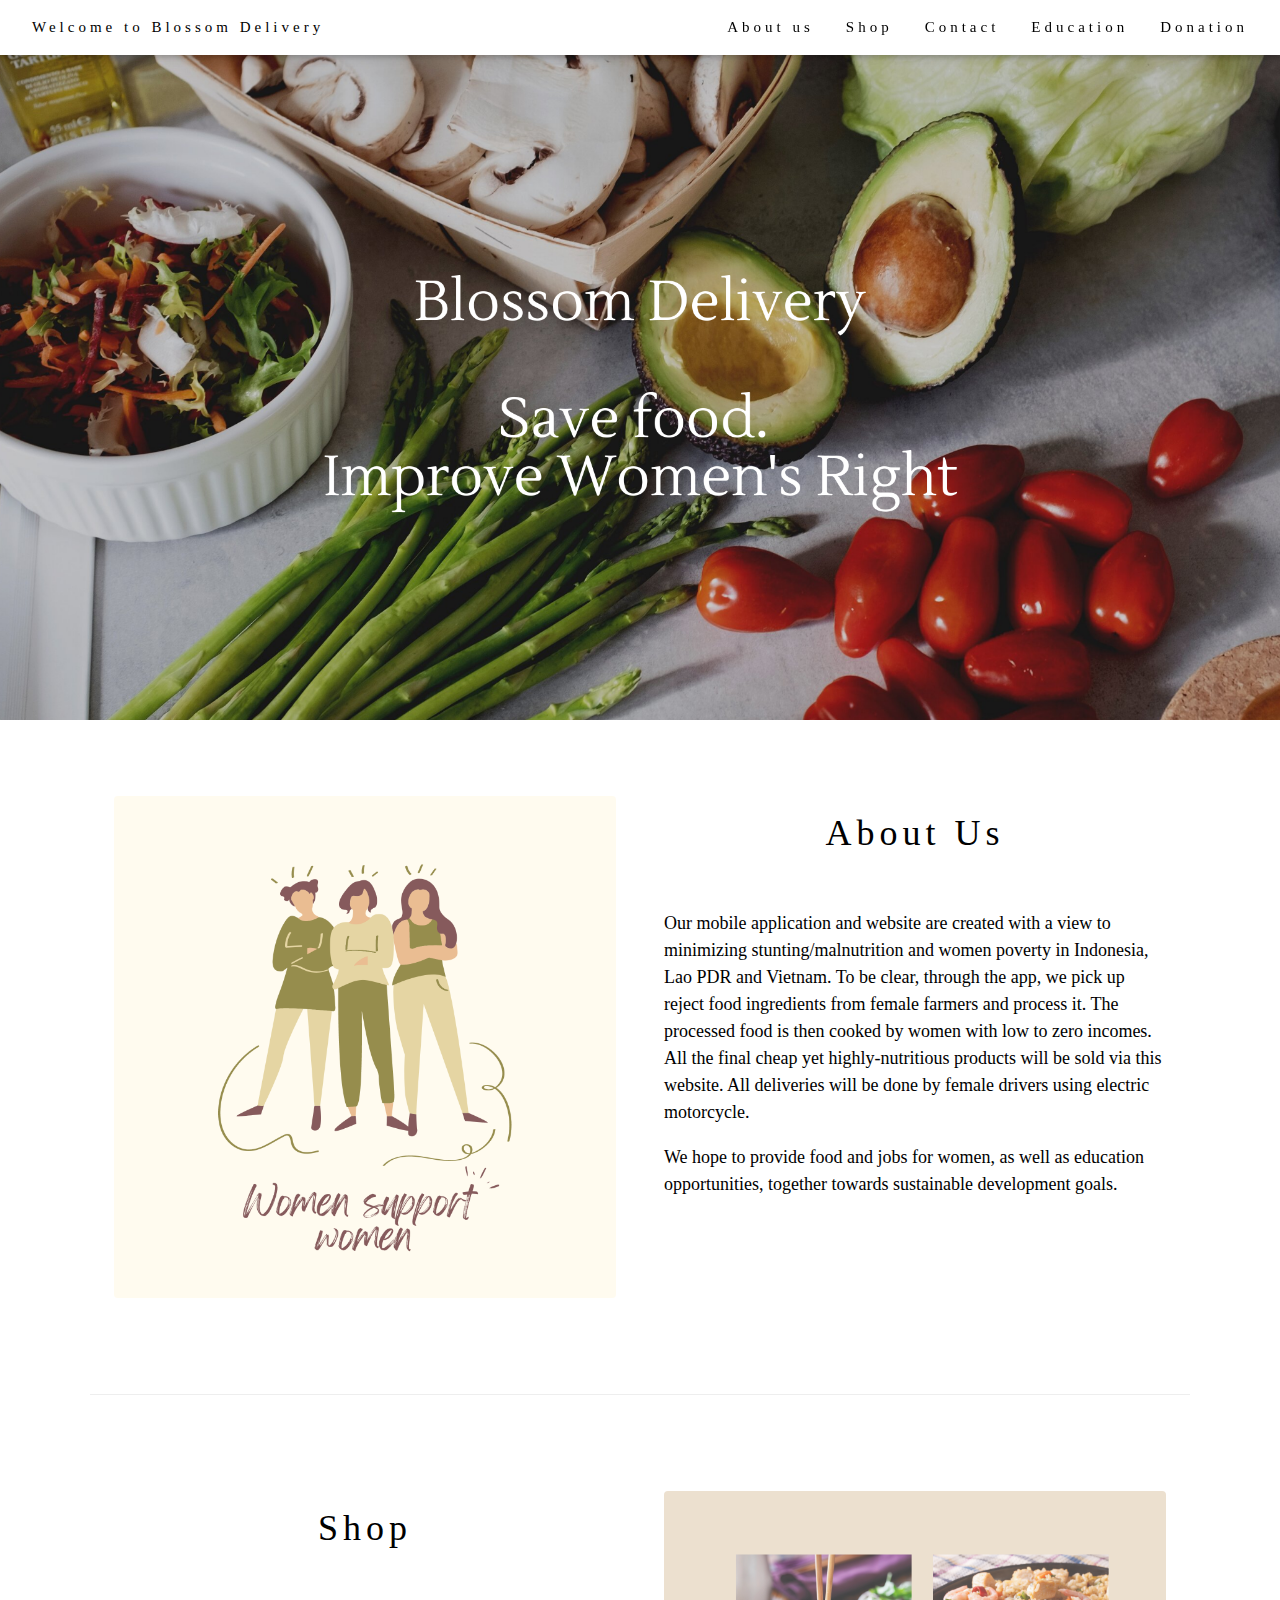
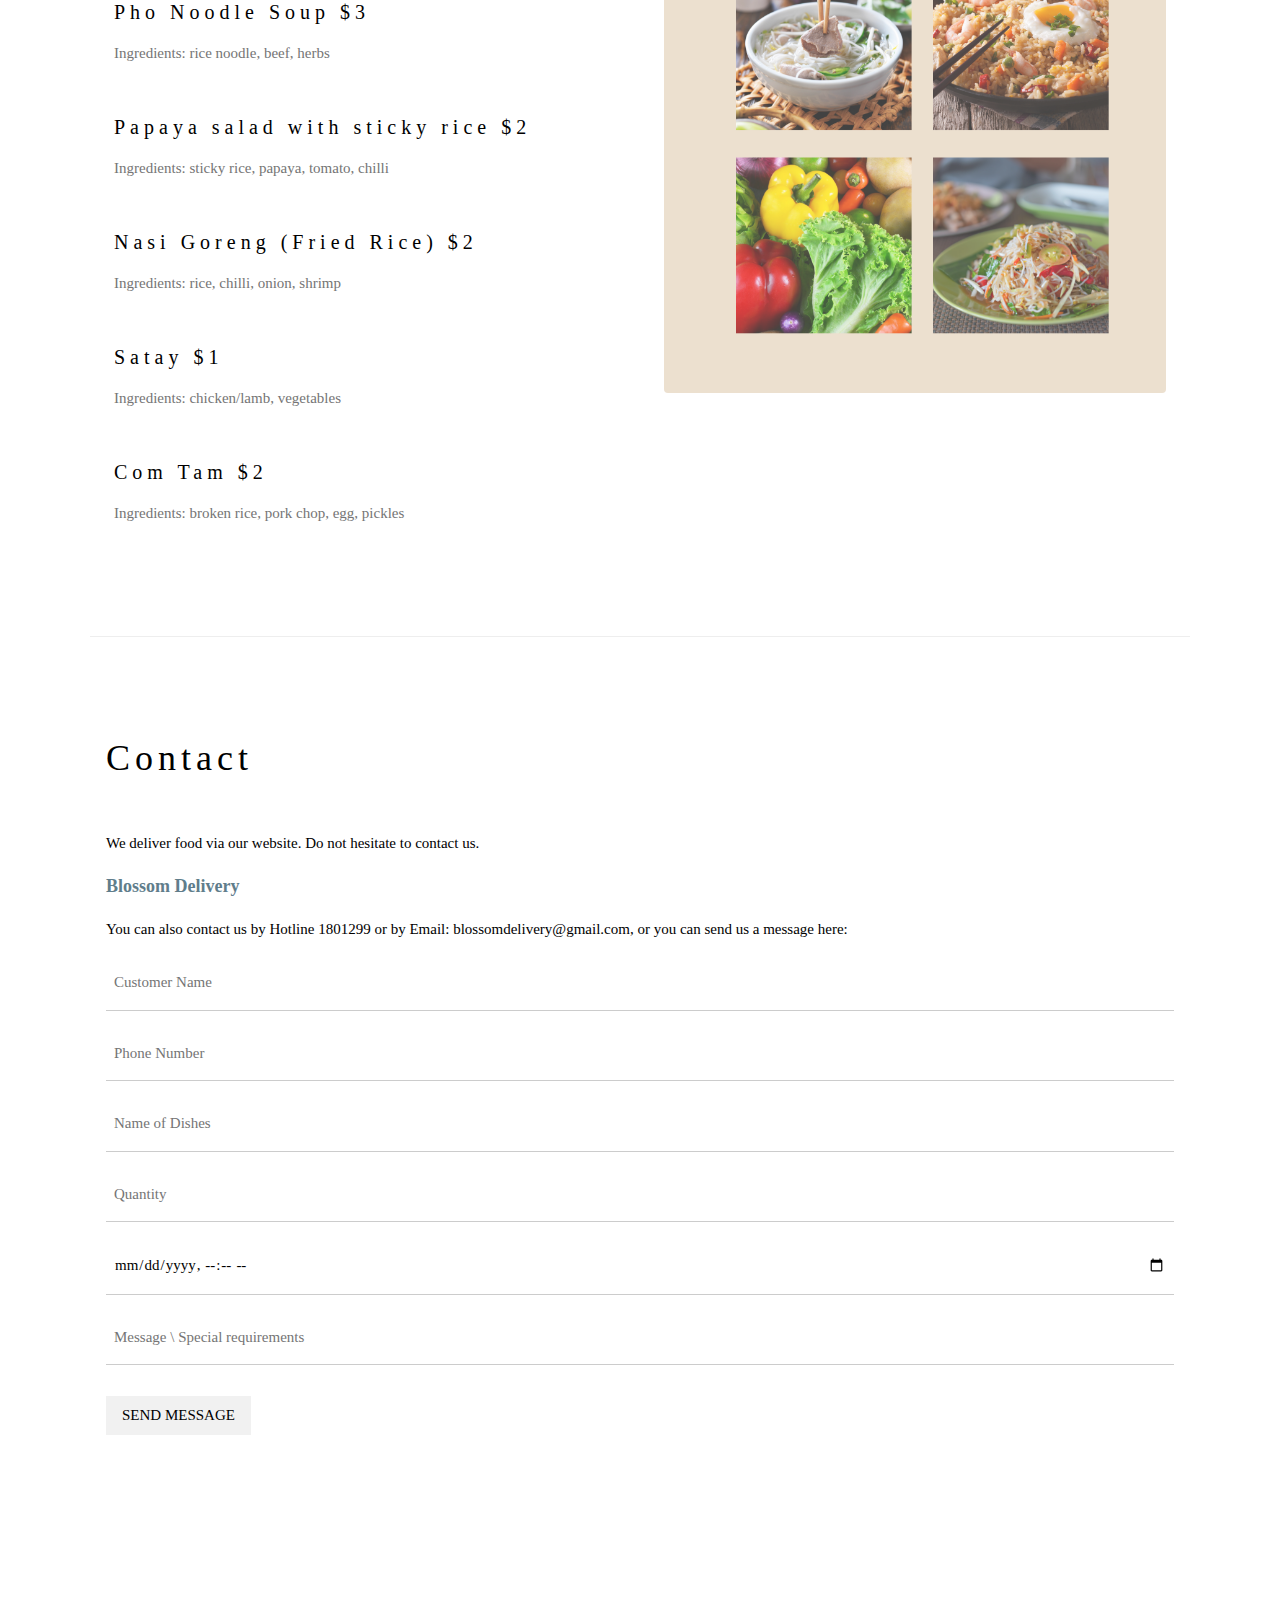
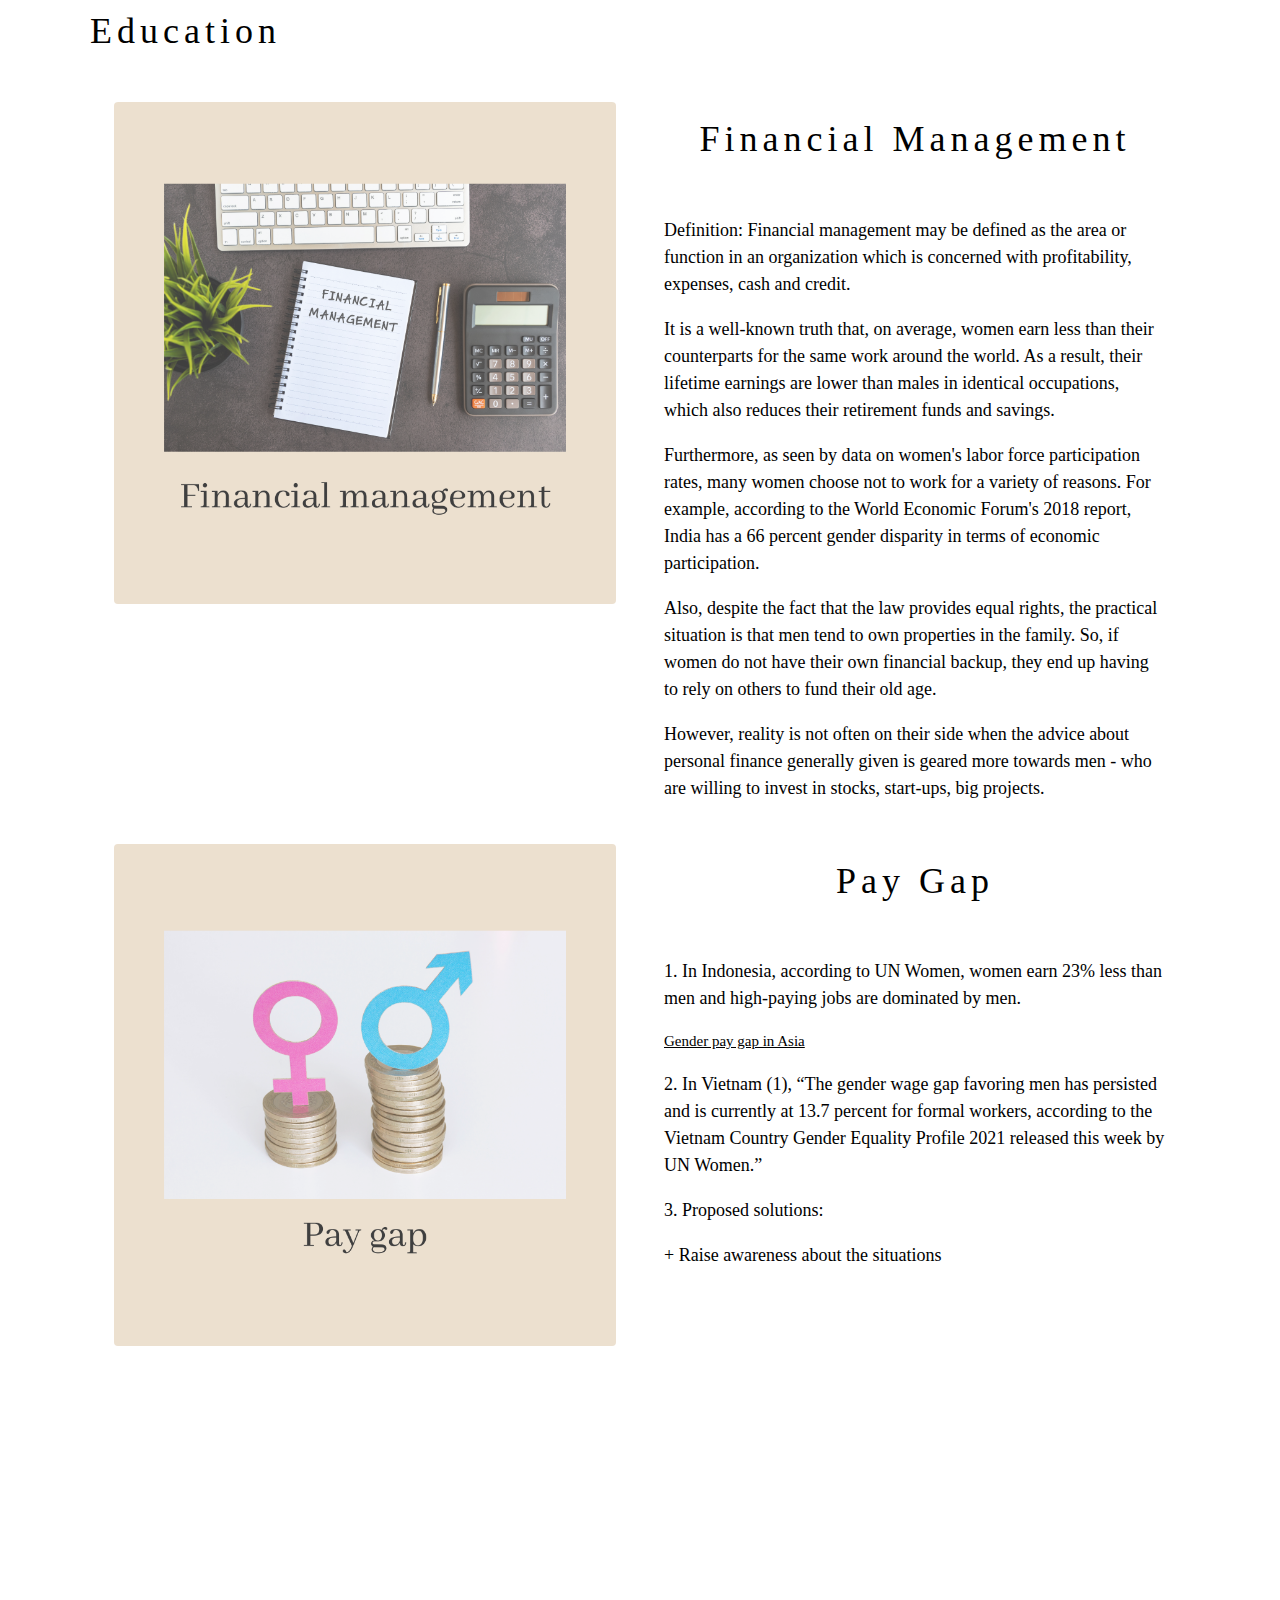
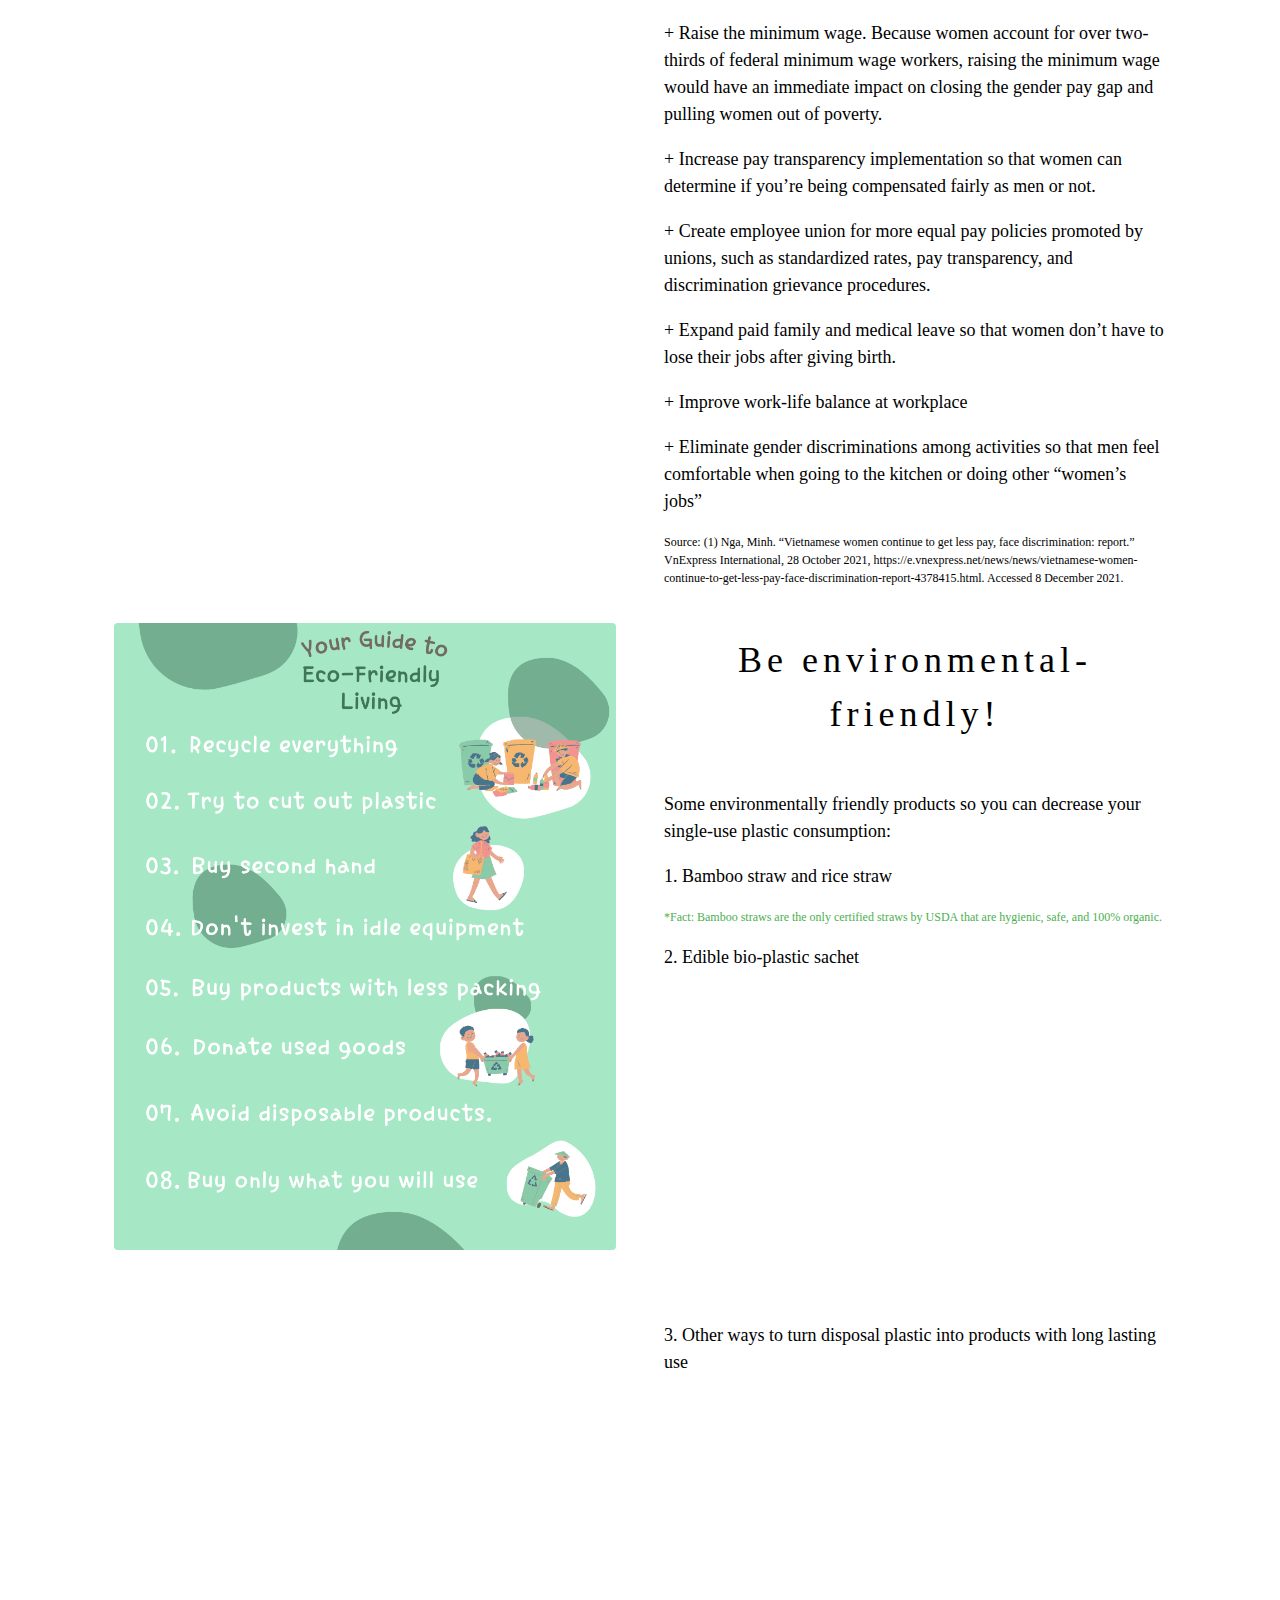
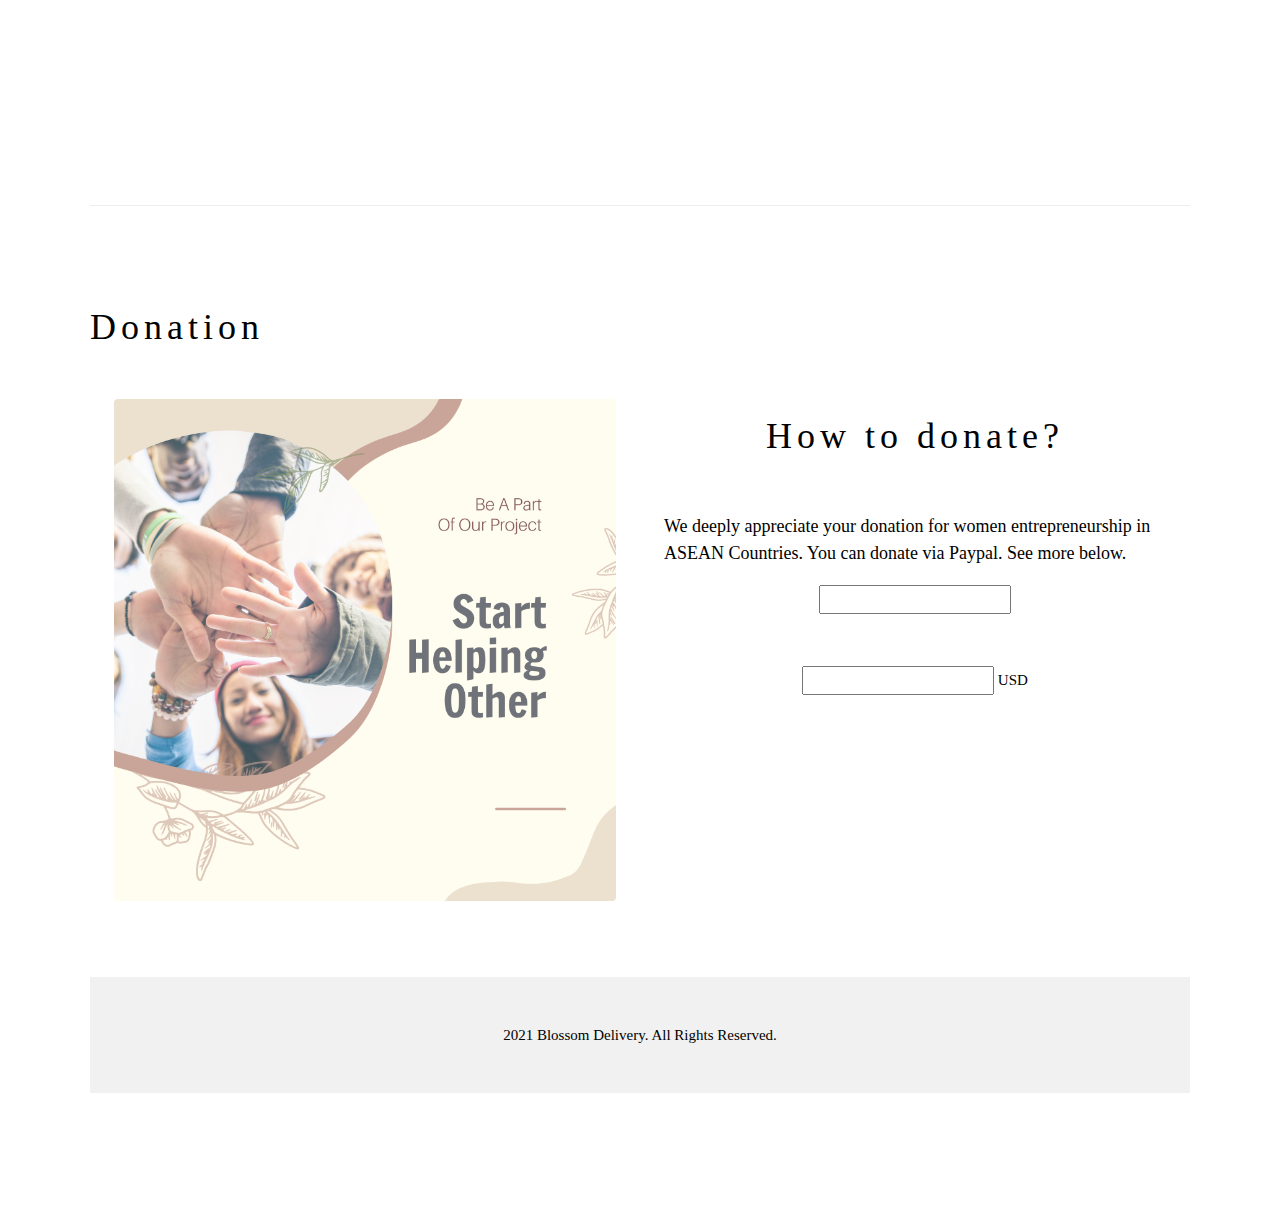
<file: index.html>
<html>
<title>Blossom Delivery</title>
<meta charset="UTF-8">
<meta name="viewport" content="width=device-width, initial-scale=1">
<link rel="stylesheet" href="https://www.w3schools.com/w3css/4/w3.css">
<style>
body {font-family: "Times New Roman", Georgia, Serif;}
h1, h2, h3, h4, h5, h6 {
  font-family: "Playfair Display";
  letter-spacing: 5px;
}
</style>
<body>

<!-- Navbar (sit on top) -->
<div class="w3-top">
  <div class="w3-bar w3-white w3-padding w3-card" style="letter-spacing:4px;">
    <a href="#home" class="w3-bar-item w3-button">Welcome to Blossom Delivery</a>
    <!-- Right-sided navbar links. Hide them on small screens -->
    <div class="w3-right w3-hide-small">
      <a href="#about" class="w3-bar-item w3-button">About us</a>
      <a href="#menu" class="w3-bar-item w3-button">Shop</a>
      <a href="#contact" class="w3-bar-item w3-button">Contact</a>
      <a href="#education" class="w3-bar-item w3-button">Education</a>
      <a href="#donation" class="w3-bar-item w3-button">Donation</a>
    </div>
  </div> 
</div>

<!-- Header -->
<header class="w3-display-container w3-content w3-wide" style="max-width:1600px;min-width:500px" id="home">
  <img class="w3-image" src="banner 1.png" alt="Blossom Delivery" width="1600" height="800">
  <div class="w3-display-bottomleft w3-padding-large w3-opacity">
  </div>
</header>

<!-- Page content -->
<div class="w3-content" style="max-width:1100px">

  <!-- About Section -->
  <div class="w3-row w3-padding-64" id="about">
    <div class="w3-col m6 w3-padding-large w3-hide-small">
     <img src="women 1 .png" class="w3-round w3-image w3-opacity-min" alt="Table Setting" width="600" height="750">
    </div>

    <div class="w3-col m6 w3-padding-large">
      <h1 class="w3-center">About Us </h1><br>
      <p class="w3-large"> Our mobile application and website are created with a view to minimizing stunting/malnutrition and women poverty in Indonesia, Lao PDR and Vietnam. To be clear, through the app, we pick up reject food ingredients from female farmers and process it. The processed food is then cooked by women with low to zero incomes. All the final cheap yet highly-nutritious products will be sold via this website. All deliveries will be done by female drivers using electric motorcycle. </p>
      <p class="w3-large w3-text-black w3-hide-medium"> We hope to provide food and jobs for women, as well as education opportunities, together towards sustainable development goals.</p>
    </div>
  </div>
  
  <hr>
  
  <!-- Menu Section -->
  <div class="w3-row w3-padding-64" id="menu">
    <div class="w3-col l6 w3-padding-large">
      <h1 class="w3-center">Shop</h1><br>
      <h4>Pho Noodle Soup  $3</h4>
      <p class="w3-text-grey">Ingredients: rice noodle, beef, herbs</p><br>
    
      <h4>Papaya salad with sticky rice  $2</h4>
      <p class="w3-text-grey">Ingredients: sticky rice, papaya, tomato, chilli</p><br>
    
      <h4>Nasi Goreng (Fried Rice)  $2</h4>
      <p class="w3-text-grey">Ingredients: rice, chilli, onion, shrimp</p><br>
    
      <h4>Satay  $1</h4>
      <p class="w3-text-grey">Ingredients: chicken/lamb, vegetables</p><br>
    
      <h4>Com Tam  $2</h4>
      <p class="w3-text-grey">Ingredients: broken rice, pork chop, egg, pickles</p>    
    </div>
    
    <div class="w3-col l6 w3-padding-large">
      <img src="food 2.png" class="w3-round w3-image w3-opacity-min" alt="Menu" style="width:100%">
    </div>
  </div>

  <hr>

  <!-- Contact Section -->
  <div class="w3-container w3-padding-64" id="contact">
    <h1>Contact</h1><br>
    <p>We deliver food via our website. Do not hesitate to contact us.</p>
    <p class="w3-text-blue-grey w3-large"><b>Blossom Delivery</b></p>
    <p>You can also contact us by Hotline 1801299 or by Email: blossomdelivery@gmail.com, or you can send us a message here:</p>
    <form action="/action_page.php" target="_blank">
      <p><input class="w3-input w3-padding-16" type="text" placeholder="Customer Name" required name="Name"></p>
      <p><input class="w3-input w3-padding-16" type="text" placeholder="Phone Number" required name="Dishes"></p>
      <p><input class="w3-input w3-padding-16" type="text" placeholder="Name of Dishes" required name="Dishes"></p>
      <p><input class="w3-input w3-padding-16" type="number" placeholder="Quantity" required name="Dishes"></p>
      <p><input class="w3-input w3-padding-16" type="datetime-local" placeholder="Delivery Time" required name="date" value="2021-12-10T9:00"></p>
      <p><input class="w3-input w3-padding-16" type="text" placeholder="Message \ Special requirements" required name="Message"></p>
      <p><button class="w3-button w3-light-grey w3-section" type="submit">SEND MESSAGE</button></p>
    </form>
  </div>
  <!--Education-->
   <div class="w3-row w3-padding-64" id="education">
    <h1>Education</h1><br>
    <div class="w3-col m6 w3-padding-large w3-hide-small">
     <img src="Financial management.png" class="w3-round w3-image w3-opacity-min" alt="Table Setting" width="600" height="750">
    </div>

    <div class="w3-col m6 w3-padding-large">
      <h1 class="w3-center">Financial Management </h1><br>
      <p class="w3-large"> Definition: Financial management may be defined as the area or function in an organization which is concerned with profitability, expenses, cash and credit.</p>
      <p class="w3-large w3-text-black w3-hide-medium"> It is a well-known truth that, on average, women earn less than their counterparts for the same work around the world. As a result, their lifetime earnings are lower than males in identical occupations, which also reduces their retirement funds and savings. </p>
      <p class="w3-large w3-text-black w3-hide-medium"> Furthermore, as seen by data on women's labor force participation rates, many women choose not to work for a variety of reasons. For example, according to the World Economic Forum's 2018 report, India has a 66 percent gender disparity in terms of economic participation.</p>
      <p class="w3-large w3-text-black w3-hide-medium"> Also, despite the fact that the law provides equal rights, the practical situation is that men tend to own properties in the family. So, if women do not have their own financial backup, they end up having to rely on others to fund their old age.</p>
      <p class="w3-large w3-text-black w3-hide-medium"> However, reality is not often on their side when the advice about personal finance generally given is geared more towards men - who are willing to invest in stocks, start-ups, big projects. </p>
    </div>
    <div class="w3-row w3-padding-64" id="education">
      <div class="w3-col m6 w3-padding-large w3-hide-small">
       <img src="pay gap.png" class="w3-round w3-image w3-opacity-min" alt="Table Setting" width="600" height="750">
      </div>
      <div class="w3-col l6 w3-padding-large">
        <h1 class="w3-center">Pay Gap </h1><br>
        <p class="w3-large"> 1. In Indonesia, according to UN Women, women earn 23% less than men and high-paying jobs are dominated by men.</p>
        <a href= " https://www.ilo.org/wcmsp5/groups/public/---ed_protect/---protrav/---travail/documents/publication/wcms_467449.pdf
        "target="_blank"> Gender pay gap in Asia </a>
        <p class="w3-large">2. In Vietnam (1), “The gender wage gap favoring men has persisted and is currently at 13.7 percent for formal workers, according to the Vietnam Country Gender Equality Profile 2021 released this week by UN Women.”</p>
        <p class="w3-large"> 3. Proposed solutions:</p>
        <p class="w3-large">+ Raise awareness about the situations</p>
        <iframe width="560" height="315" src="https://www.youtube.com/embed/13XU4fMlN3w" title="YouTube video player" frameborder="0" allow="accelerometer; autoplay; clipboard-write; encrypted-media; gyroscope; picture-in-picture" allowfullscreen></iframe>
        <p class="w3-large">+ Raise the minimum wage. Because women account for over two-thirds of federal minimum wage workers, raising the minimum wage would have an immediate impact on closing the gender pay gap and pulling women out of poverty.</p>
        <p class="w3-large">+ Increase pay transparency implementation so that women can determine if you’re being compensated fairly as men or not.</p>
        <p class="w3-large">+ Create employee union for more equal pay policies promoted by unions, such as standardized rates, pay transparency, and discrimination grievance procedures. </p>
        <p class="w3-large">+ Expand paid family and medical leave so that women don’t have to lose their jobs after giving birth.</p>
        <p class="w3-large">+ Improve work-life balance at workplace</p>
        <p class="w3-large">+ Eliminate gender discriminations among activities so that men feel comfortable when going to the kitchen or doing other “women’s jobs”</p>
        <p class="w3-small">Source: (1)  Nga, Minh. “Vietnamese women continue to get less pay, face discrimination: report.” VnExpress International, 28 October 2021, https://e.vnexpress.net/news/news/vietnamese-women-continue-to-get-less-pay-face-discrimination-report-4378415.html. Accessed 8 December 2021.</p>
      </div>
      <div class="w3-row w3-padding-64" id="education">
        <div class="w3-col m6 w3-padding-large w3-hide-small">
         <img src="Your Guide to (600 x 750 px).png" class="w3-round w3-image w3-opacity-min" alt="Table Setting" width="600" height="750">
        </div>
      <div class="w3-col l6 w3-padding-large">
        <h1 class="w3-center">Be environmental-friendly!</h1><br>
        <p class="w3-large"> Some environmentally friendly products so you can decrease your single-use plastic consumption:</p>
        <p class="w3-large"> 1. Bamboo straw and rice straw</p>
        <p class="w3-small w3-text-green"> *Fact: Bamboo straws are the only certified straws by USDA that are hygienic, safe, and 100% organic.</p>
        <p class="w3-large"> 2. Edible bio-plastic sachet</p>
        <iframe width="560" height="315" src="https://www.youtube.com/embed/AwmzvPJwFzM" title="YouTube video player" frameborder="0" allow="accelerometer; autoplay; clipboard-write; encrypted-media; gyroscope; picture-in-picture" allowfullscreen></iframe>
        <p class="w3-large"> 3. Other ways to turn disposal plastic into products with long lasting use </p>
        <iframe width="560" height="315" src="https://www.youtube.com/embed/afYOzEqzWBs" title="YouTube video player" frameborder="0" allow="accelerometer; autoplay; clipboard-write; encrypted-media; gyroscope; picture-in-picture" allowfullscreen></iframe>
    </div>
  </div>
  <hr>
  <!--Donation-->
      <div class="w3-row w3-padding-64" id="donation">
      <h1>Donation</h1><br>
      <div class="w3-col m6 w3-padding-large w3-hide-small">
     <img src="donation.png" class="w3-round w3-image w3-opacity-min" alt="Table Setting" width="600" height="750">
    </div>

    <div class="w3-col m6 w3-padding-large">
      <h1 class="w3-center">How to donate? </h1><br>
      <p class="w3-large"> We deeply appreciate your donation for women entrepreneurship in ASEAN Countries. You can donate via Paypal. See more below. </p>
      <div id="smart-button-container">
    <div style="text-align: center"><label for="description"> </label><input type="text" name="descriptionInput" id="description" maxlength="127" value=""></div>
      <p id="descriptionError" style="visibility: hidden; color:red; text-align: center;">Please enter a description</p>
    <div style="text-align: center"><label for="amount"> </label><input name="amountInput" type="number" id="amount" value="" ><span> USD</span></div>
      <p id="priceLabelError" style="visibility: hidden; color:red; text-align: center;">Please enter a price</p>
    <div id="invoiceidDiv" style="text-align: center; display: none;"><label for="invoiceid"> </label><input name="invoiceid" maxlength="127" type="text" id="invoiceid" value="" ></div>
      <p id="invoiceidError" style="visibility: hidden; color:red; text-align: center;">Please enter an Invoice ID</p>
    <div style="text-align: center; margin-top: 0.625rem;" id="paypal-button-container"></div>
  </div>
  <script src="https://www.paypal.com/sdk/js?client-id=sb&enable-funding=venmo&currency=USD" data-sdk-integration-source="button-factory"></script>
  <script>
  function initPayPalButton() {
    var description = document.querySelector('#smart-button-container #description');
    var amount = document.querySelector('#smart-button-container #amount');
    var descriptionError = document.querySelector('#smart-button-container #descriptionError');
    var priceError = document.querySelector('#smart-button-container #priceLabelError');
    var invoiceid = document.querySelector('#smart-button-container #invoiceid');
    var invoiceidError = document.querySelector('#smart-button-container #invoiceidError');
    var invoiceidDiv = document.querySelector('#smart-button-container #invoiceidDiv');

    var elArr = [description, amount];

    if (invoiceidDiv.firstChild.innerHTML.length > 1) {
      invoiceidDiv.style.display = "block";
    }

    var purchase_units = [];
    purchase_units[0] = {};
    purchase_units[0].amount = {};

    function validate(event) {
      return event.value.length > 0;
    }

    paypal.Buttons({
      style: {
        color: 'black',
        shape: 'rect',
        label: 'paypal',
        layout: 'vertical',
        
      },

      onInit: function (data, actions) {
        actions.disable();

        if(invoiceidDiv.style.display === "block") {
          elArr.push(invoiceid);
        }

        elArr.forEach(function (item) {
          item.addEventListener('keyup', function (event) {
            var result = elArr.every(validate);
            if (result) {
              actions.enable();
            } else {
              actions.disable();
            }
          });
        });
      },

      onClick: function () {
        if (description.value.length < 1) {
          descriptionError.style.visibility = "visible";
        } else {
          descriptionError.style.visibility = "hidden";
        }

        if (amount.value.length < 1) {
          priceError.style.visibility = "visible";
        } else {
          priceError.style.visibility = "hidden";
        }

        if (invoiceid.value.length < 1 && invoiceidDiv.style.display === "block") {
          invoiceidError.style.visibility = "visible";
        } else {
          invoiceidError.style.visibility = "hidden";
        }

        purchase_units[0].description = description.value;
        purchase_units[0].amount.value = amount.value;

        if(invoiceid.value !== '') {
          purchase_units[0].invoice_id = invoiceid.value;
        }
      },

      createOrder: function (data, actions) {
        return actions.order.create({
          purchase_units: purchase_units,
        });
      },

      onApprove: function (data, actions) {
        return actions.order.capture().then(function (orderData) {

          // Full available details
          console.log('Capture result', orderData, JSON.stringify(orderData, null, 2));

          // Show a success message within this page, e.g.
          const element = document.getElementById('paypal-button-container');
          element.innerHTML = '';
          element.innerHTML = '<h3>Thank you for your payment!</h3>';

          // Or go to another URL:  actions.redirect('thank_you.html');
          
        });
      },

      onError: function (err) {
        console.log(err);
      }
    }).render('#paypal-button-container');
  }
  initPayPalButton();
  </script>

<!-- End page content -->
</div>
</div>

<!-- Footer -->
<footer class="w3-center w3-light-grey w3-padding-32">
  <p> 2021 Blossom Delivery. All Rights Reserved.</p>
</footer>

</body>
</html>
</file>
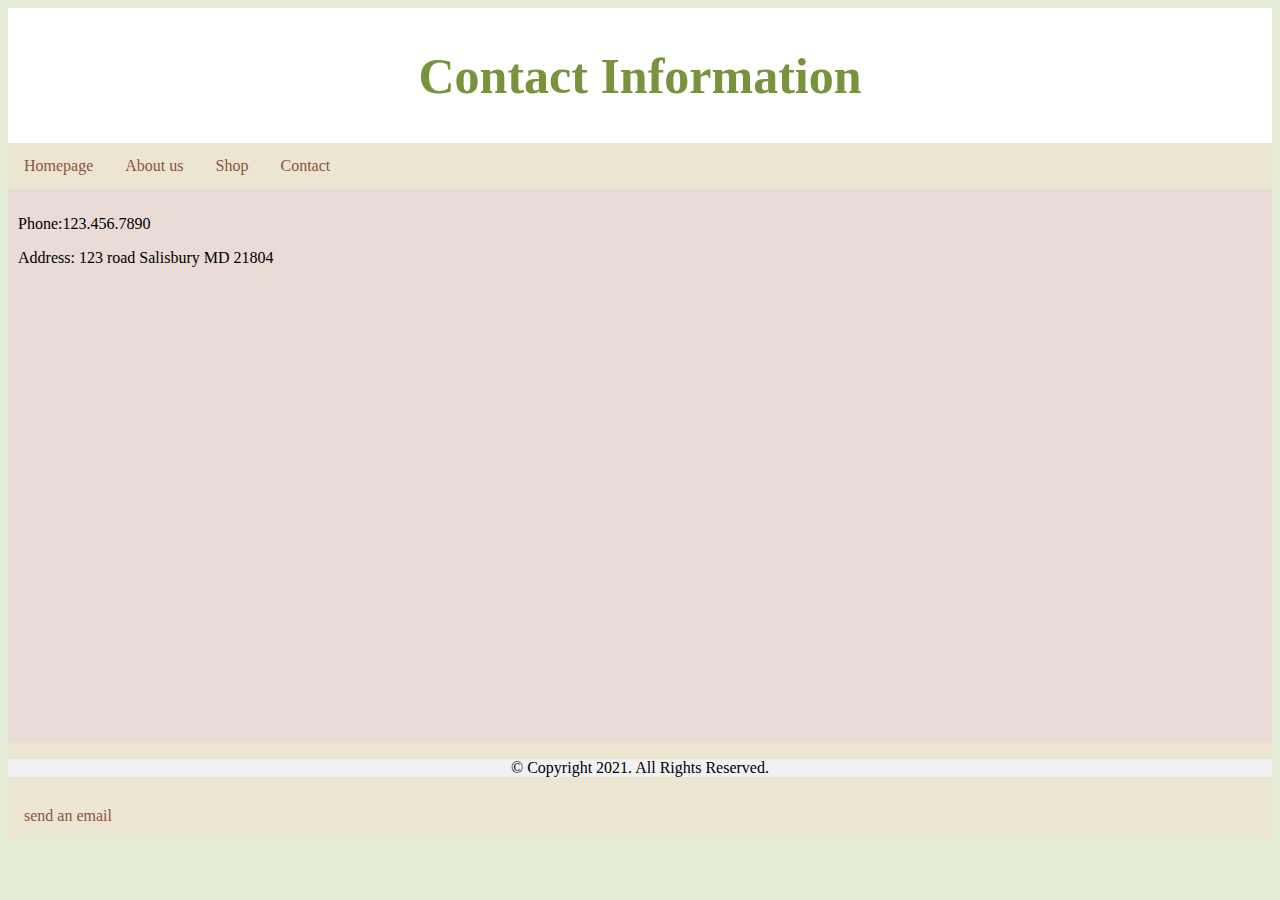
<file: contact.html>
<html>
    <head>
        <title>coffee menu</title>
        <link href="coffee.css" rel="stylesheet">
    </head>
    <body>
        <header><h1>Contact Information</h1></header>
       <nav>
        <nav>
            <a href="index.html">Homepage</a>
            <a href="about us.html">About us</a>
            <a href="shop.html">Shop</a>
           <a href="contact.html">Contact</a>
        </nav>
        <main>
            <p>Phone:123.456.7890</p>
            <p>Address: 123 road Salisbury MD 21804</p>
            <iframe src="https://www.google.com/maps/embed?pb=!1m18!1m12!1m3!1d3130.039362791872!2d-75.62313914952352!3d38.32491928799021!2m3!1f0!2f0!3f0!3m2!1i1024!2i768!4f13.1!3m3!1m2!1s0x89b9069fdf3bbdf5%3A0x6b3c6ace63099e1f!2s123%20W%20Main%20St%2C%20Fruitland%2C%20MD%2021826!5e0!3m2!1sen!2sus!4v1637354360995!5m2!1sen!2sus" width="600" height="450" style="border:0;" allowfullscreen="" loading="lazy"></iframe>
        </main>
        <footer>
            <p> &copy; Copyright 2021. All Rights Reserved.</p>
            <p><a href="mailto:coffee@bestcoffee.com">send an email</a></p>
        </footer>
    </body>
</html>
</file>
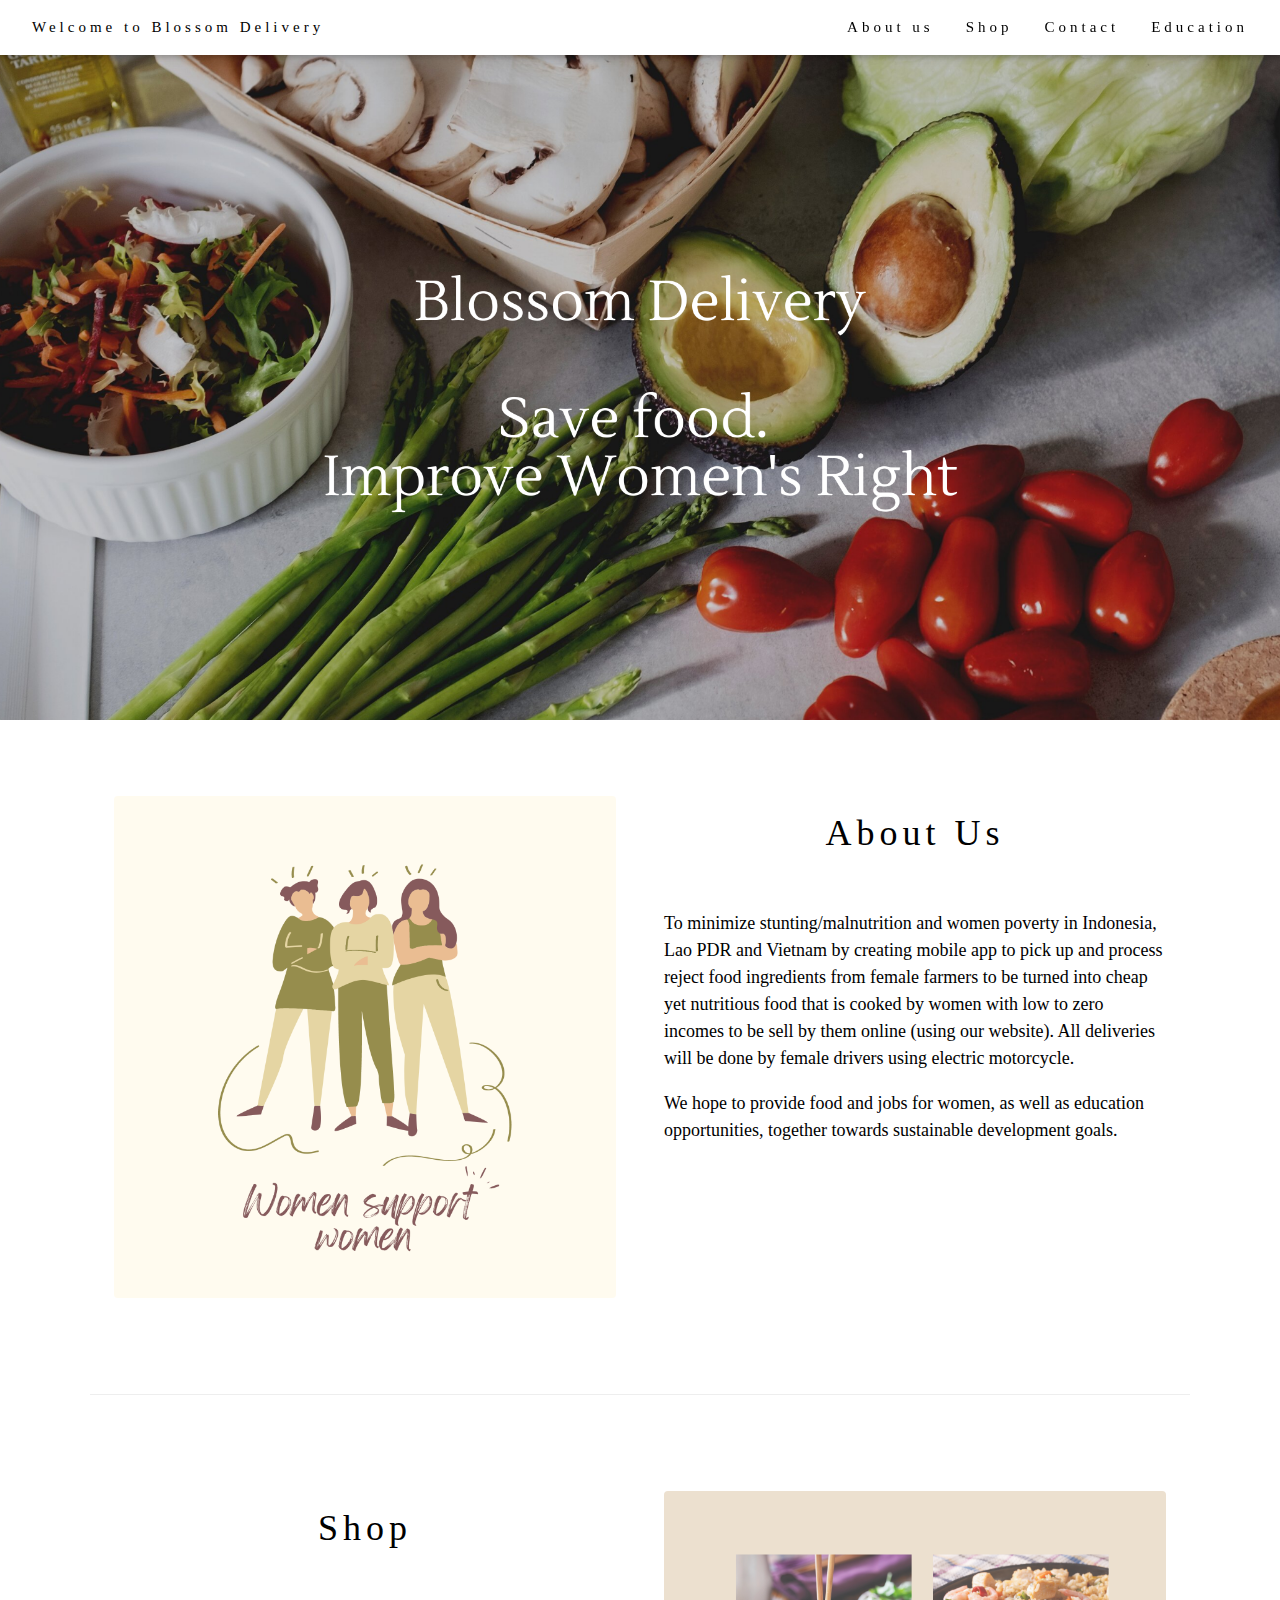
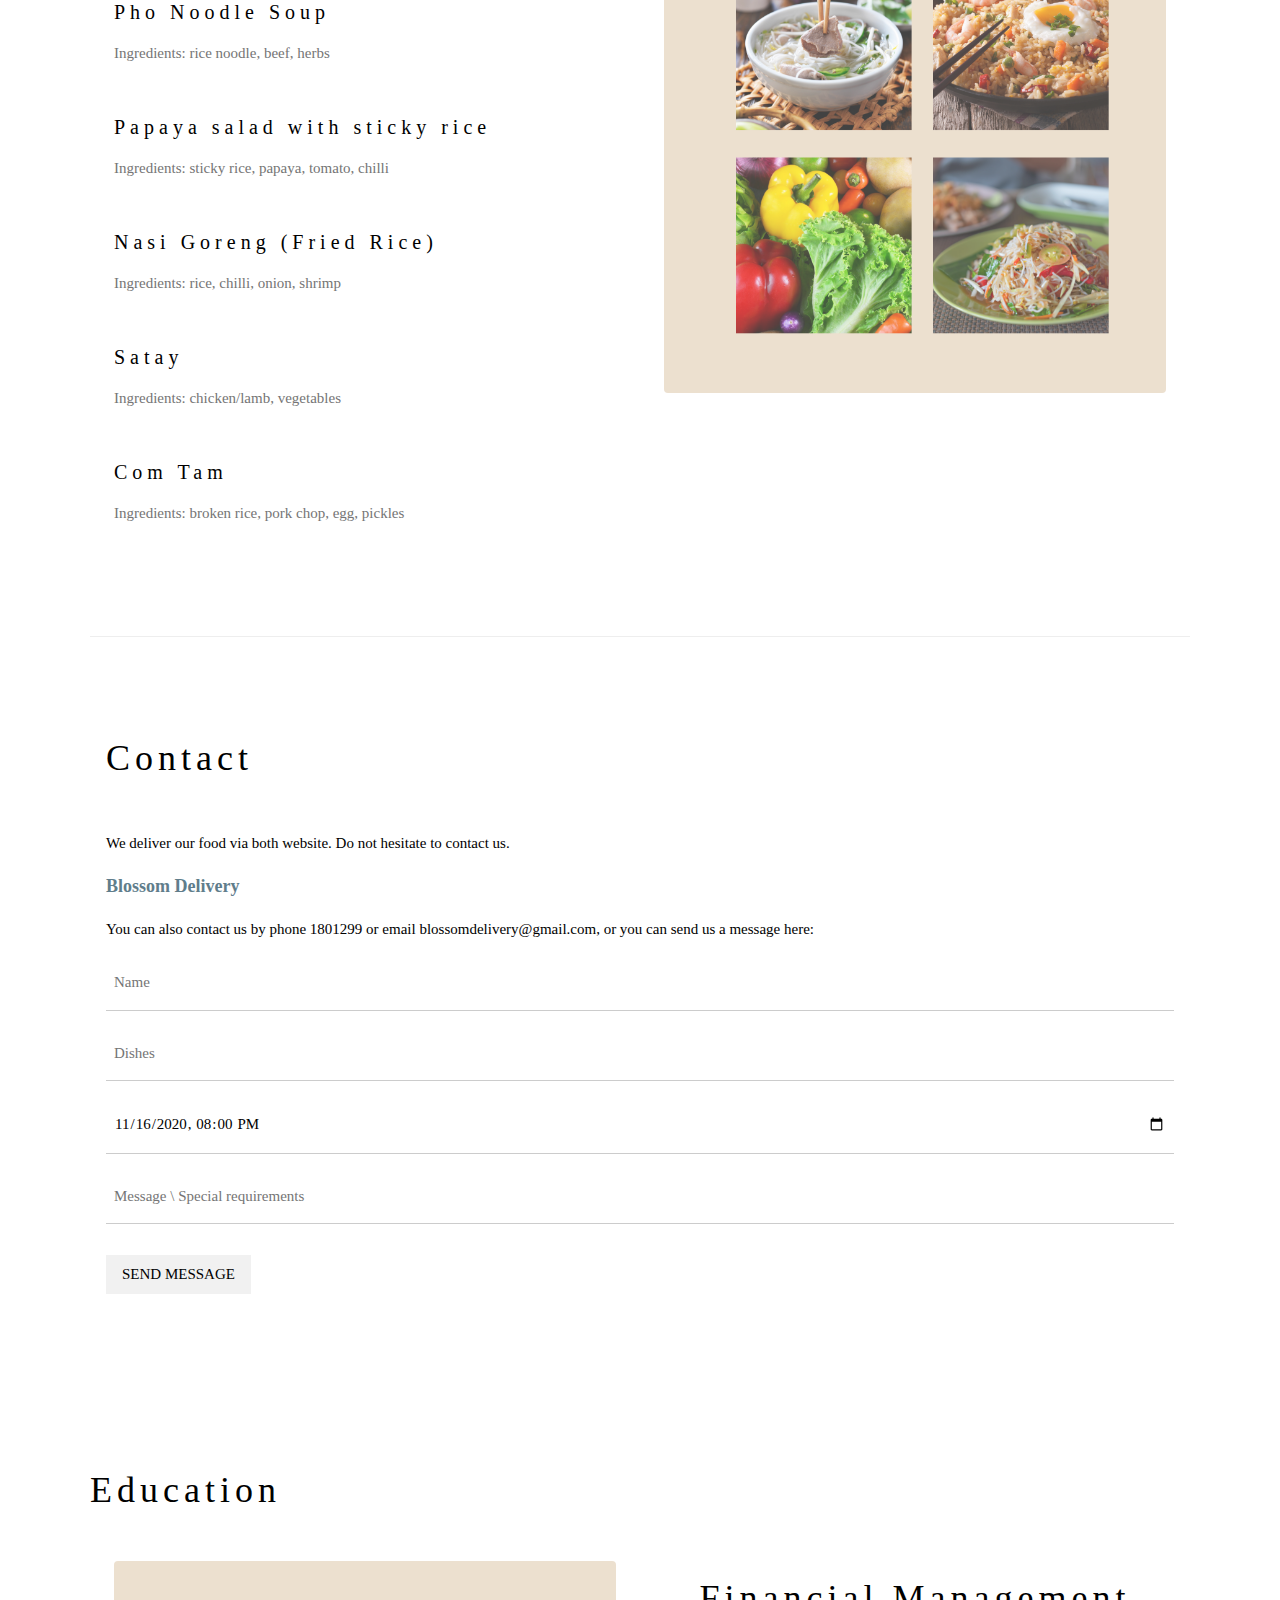
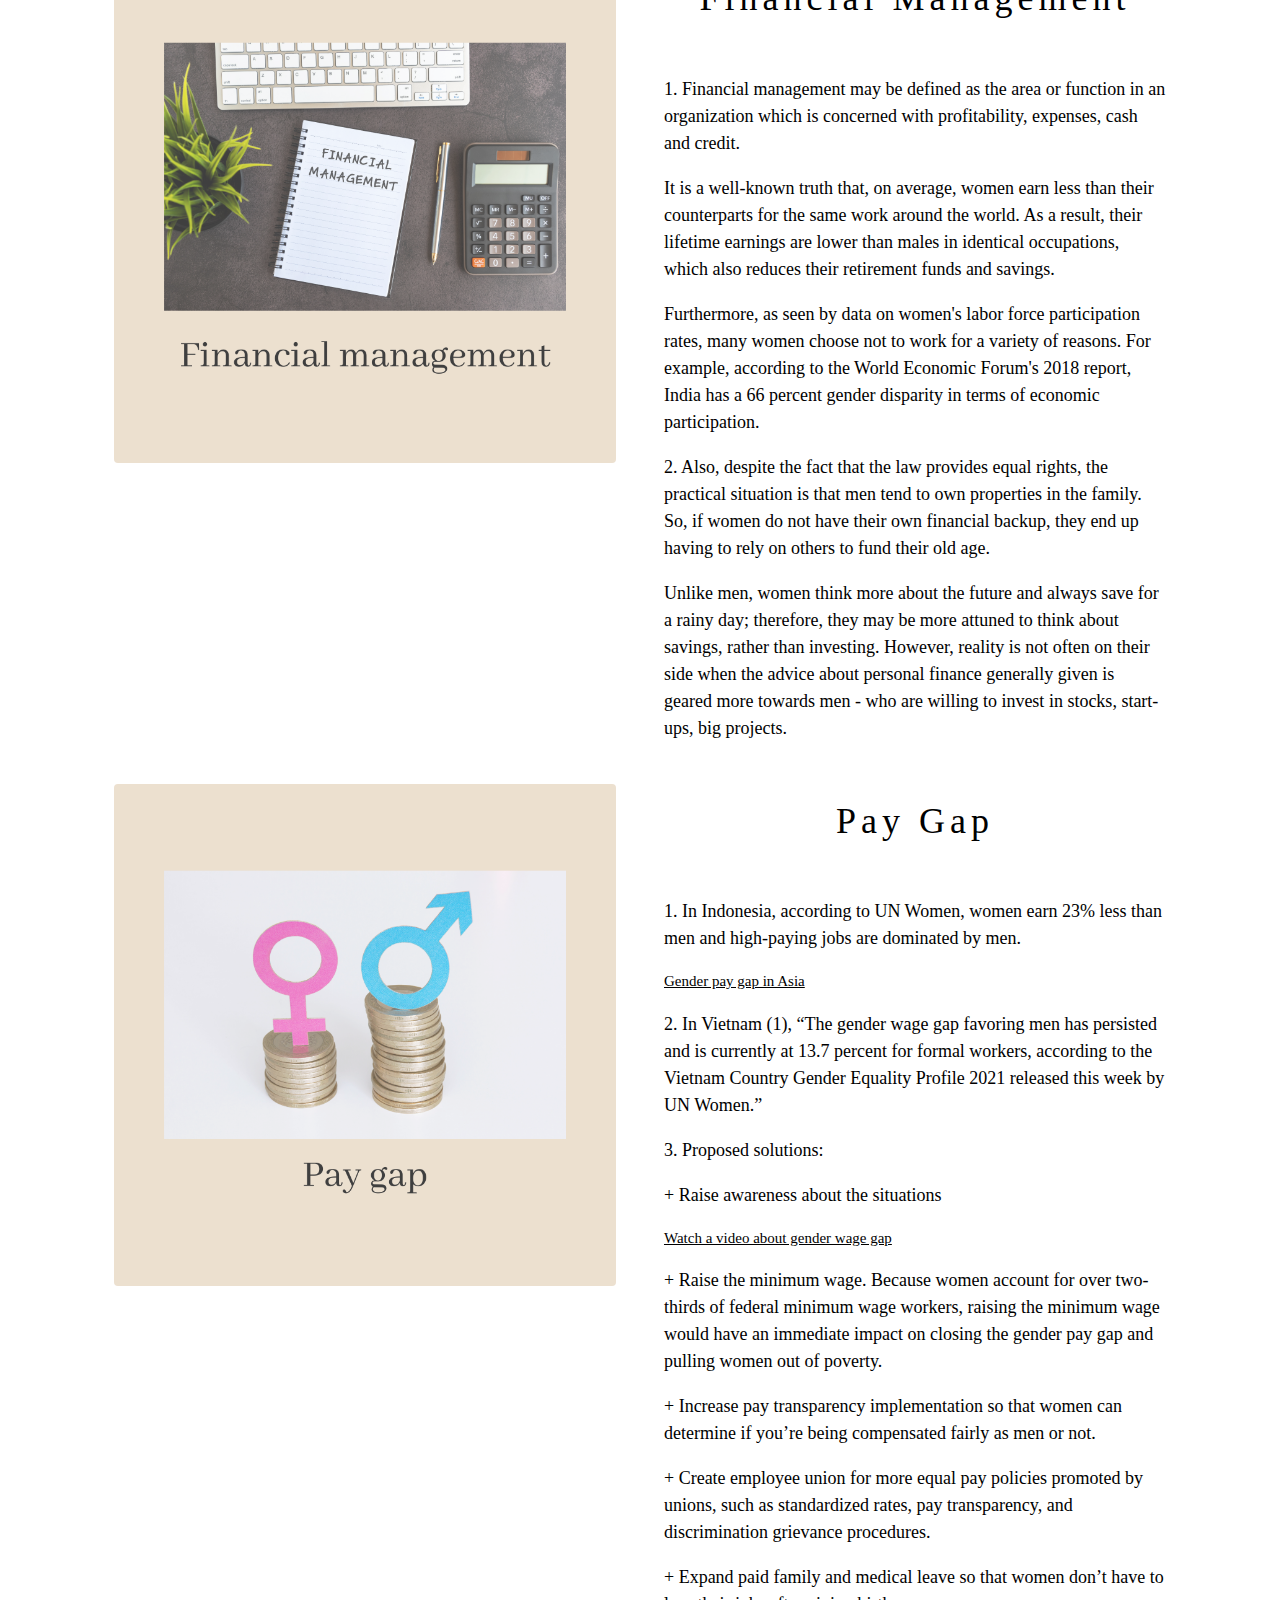
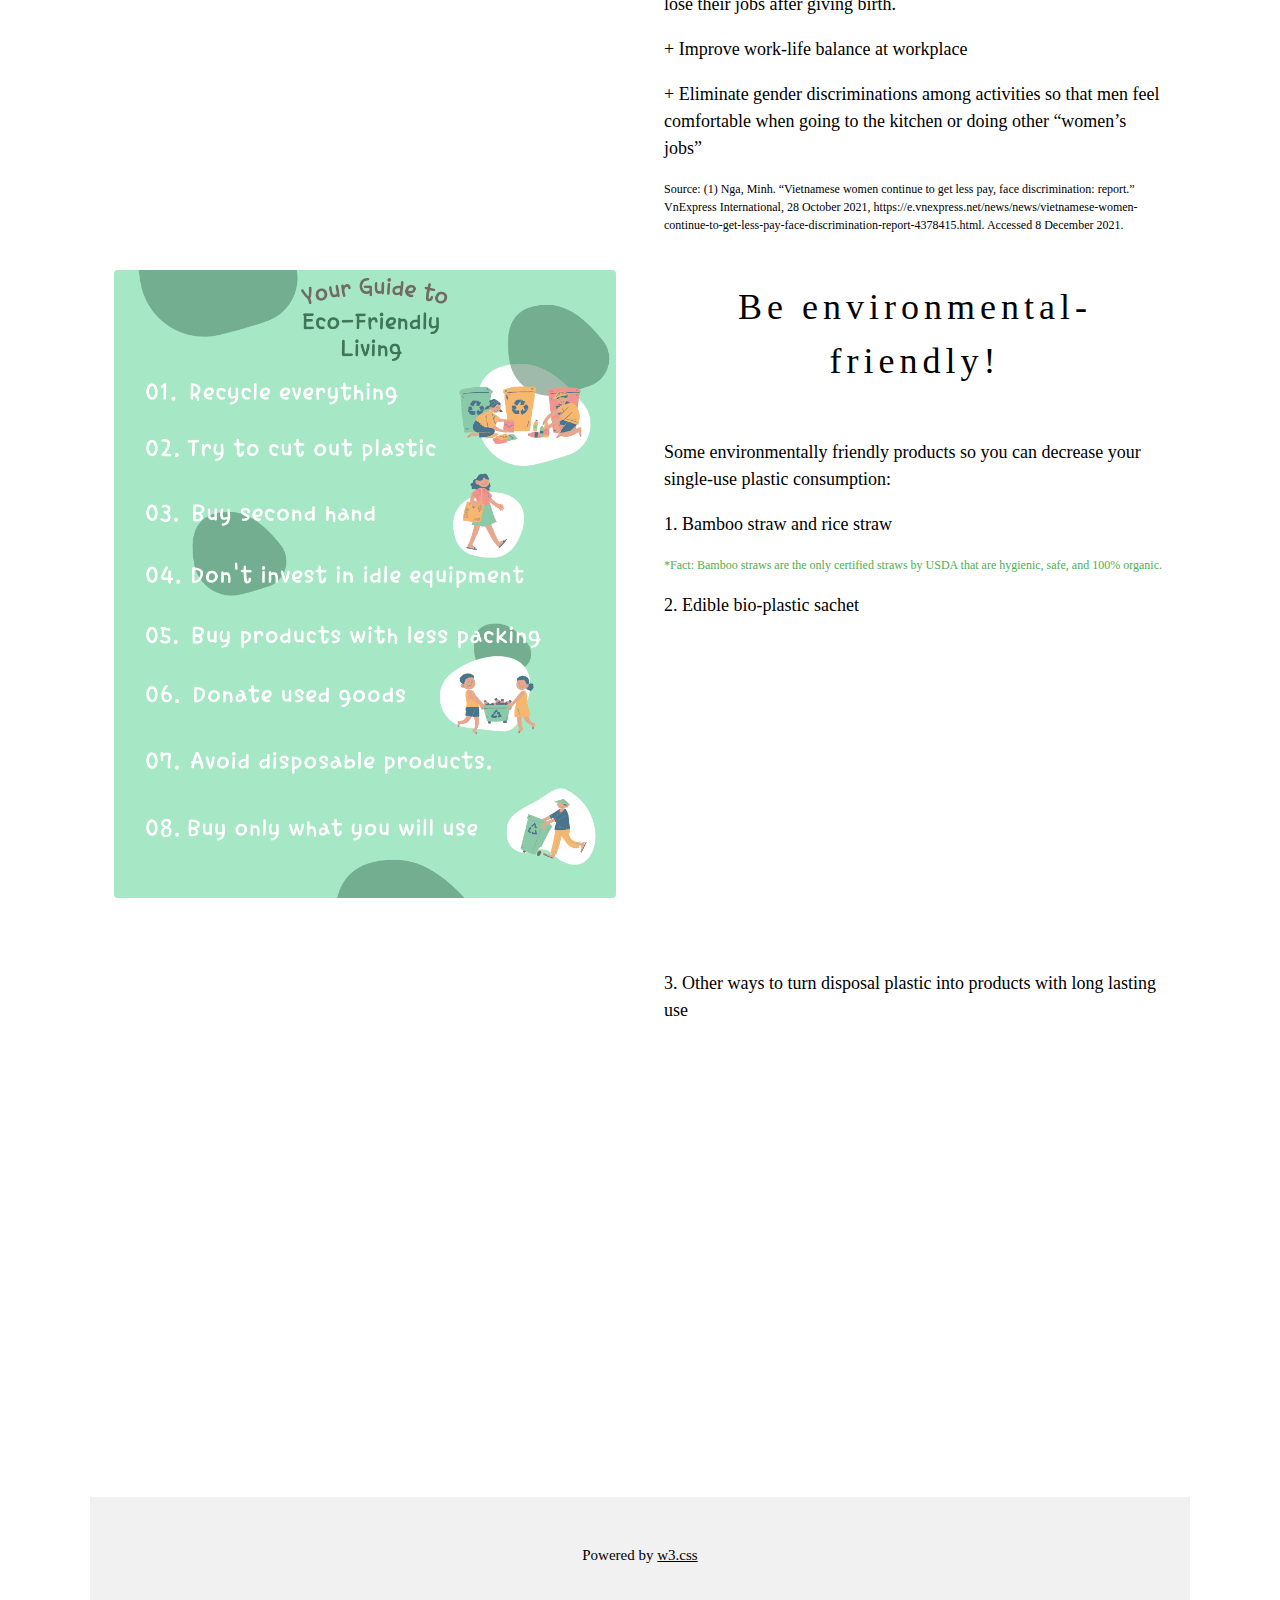
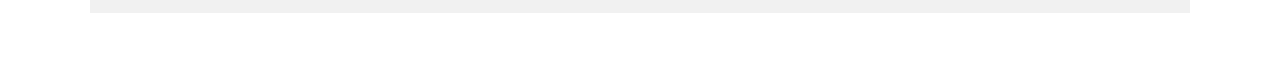
<file: ready template.html>
<html>
<title>Blossom Delivery</title>
<meta charset="UTF-8">
<meta name="viewport" content="width=device-width, initial-scale=1">
<link rel="stylesheet" href="https://www.w3schools.com/w3css/4/w3.css">
<style>
body {font-family: "Times New Roman", Georgia, Serif;}
h1, h2, h3, h4, h5, h6 {
  font-family: "Playfair Display";
  letter-spacing: 5px;
}
</style>
<body>

<!-- Navbar (sit on top) -->
<div class="w3-top">
  <div class="w3-bar w3-white w3-padding w3-card" style="letter-spacing:4px;">
    <a href="#home" class="w3-bar-item w3-button">Welcome to Blossom Delivery</a>
    <!-- Right-sided navbar links. Hide them on small screens -->
    <div class="w3-right w3-hide-small">
      <a href="#about" class="w3-bar-item w3-button">About us</a>
      <a href="#menu" class="w3-bar-item w3-button">Shop</a>
      <a href="#contact" class="w3-bar-item w3-button">Contact</a>
      <a href="#education" class="w3-bar-item w3-button">Education</a>
    </div>
  </div> 
</div>

<!-- Header -->
<header class="w3-display-container w3-content w3-wide" style="max-width:1600px;min-width:500px" id="home">
  <img class="w3-image" src="banner 1.png" alt="Blossom Delivery" width="1600" height="800">
  <div class="w3-display-bottomleft w3-padding-large w3-opacity">
  </div>
</header>

<!-- Page content -->
<div class="w3-content" style="max-width:1100px">

  <!-- About Section -->
  <div class="w3-row w3-padding-64" id="about">
    <div class="w3-col m6 w3-padding-large w3-hide-small">
     <img src="women 1 .png" class="w3-round w3-image w3-opacity-min" alt="Table Setting" width="600" height="750">
    </div>

    <div class="w3-col m6 w3-padding-large">
      <h1 class="w3-center">About Us </h1><br>
      <p class="w3-large"> To minimize stunting/malnutrition and women poverty in Indonesia, Lao PDR and Vietnam by creating mobile app to pick up and process reject food ingredients from female farmers to be turned into cheap yet nutritious food that is cooked by women with low to zero incomes to be sell by them online (using our website). All deliveries will be done by female drivers using electric motorcycle.</p>
      <p class="w3-large w3-text-black w3-hide-medium"> We hope to provide food and jobs for women, as well as education opportunities, together towards sustainable development goals.</p>
    </div>
  </div>
  
  <hr>
  
  <!-- Menu Section -->
  <div class="w3-row w3-padding-64" id="menu">
    <div class="w3-col l6 w3-padding-large">
      <h1 class="w3-center">Shop</h1><br>
      <h4>Pho Noodle Soup</h4>
      <p class="w3-text-grey">Ingredients: rice noodle, beef, herbs</p><br>
    
      <h4>Papaya salad with sticky rice</h4>
      <p class="w3-text-grey">Ingredients: sticky rice, papaya, tomato, chilli</p><br>
    
      <h4>Nasi Goreng (Fried Rice)</h4>
      <p class="w3-text-grey">Ingredients: rice, chilli, onion, shrimp</p><br>
    
      <h4>Satay</h4>
      <p class="w3-text-grey">Ingredients: chicken/lamb, vegetables</p><br>
    
      <h4>Com Tam</h4>
      <p class="w3-text-grey">Ingredients: broken rice, pork chop, egg, pickles</p>    
    </div>
    
    <div class="w3-col l6 w3-padding-large">
      <img src="food 2.png" class="w3-round w3-image w3-opacity-min" alt="Menu" style="width:100%">
    </div>
  </div>

  <hr>

  <!-- Contact Section -->
  <div class="w3-container w3-padding-64" id="contact">
    <h1>Contact</h1><br>
    <p>We deliver our food via both website. Do not hesitate to contact us.</p>
    <p class="w3-text-blue-grey w3-large"><b>Blossom Delivery</b></p>
    <p>You can also contact us by phone 1801299 or email blossomdelivery@gmail.com, or you can send us a message here:</p>
    <form action="/action_page.php" target="_blank">
      <p><input class="w3-input w3-padding-16" type="text" placeholder="Name" required name="Name"></p>
      <p><input class="w3-input w3-padding-16" type="number" placeholder="Dishes" required name="Dishes"></p>
      <p><input class="w3-input w3-padding-16" type="datetime-local" placeholder="Date and time" required name="date" value="2020-11-16T20:00"></p>
      <p><input class="w3-input w3-padding-16" type="text" placeholder="Message \ Special requirements" required name="Message"></p>
      <p><button class="w3-button w3-light-grey w3-section" type="submit">SEND MESSAGE</button></p>
    </form>
  </div>
  <!--Education-->
   <div class="w3-row w3-padding-64" id="education">
    <h1>Education</h1><br>
    <div class="w3-col m6 w3-padding-large w3-hide-small">
     <img src="Financial management.png" class="w3-round w3-image w3-opacity-min" alt="Table Setting" width="600" height="750">
    </div>

    <div class="w3-col m6 w3-padding-large">
      <h1 class="w3-center">Financial Management </h1><br>
      <p class="w3-large"> 1. Financial management may be defined as the area or function in an organization which is concerned with profitability, expenses, cash and credit.</p>
      <p class="w3-large w3-text-black w3-hide-medium"> It is a well-known truth that, on average, women earn less than their counterparts for the same work around the world. As a result, their lifetime earnings are lower than males in identical occupations, which also reduces their retirement funds and savings. </p>
      <p class="w3-large w3-text-black w3-hide-medium"> Furthermore, as seen by data on women's labor force participation rates, many women choose not to work for a variety of reasons. For example, according to the World Economic Forum's 2018 report, India has a 66 percent gender disparity in terms of economic participation.</p>
      <p class="w3-large w3-text-black w3-hide-medium"> 2. Also, despite the fact that the law provides equal rights, the practical situation is that men tend to own properties in the family. So, if women do not have their own financial backup, they end up having to rely on others to fund their old age.</p>
      <p class="w3-large w3-text-black w3-hide-medium"> Unlike men, women think more about the future and always save for a rainy day; therefore, they may be more attuned to think about savings, rather than investing. However, reality is not often on their side when the advice about personal finance generally given is geared more towards men - who are willing to invest in stocks, start-ups, big projects. </p>
    </div>
    <div class="w3-row w3-padding-64" id="education">
      <div class="w3-col m6 w3-padding-large w3-hide-small">
       <img src="pay gap.png" class="w3-round w3-image w3-opacity-min" alt="Table Setting" width="600" height="750">
      </div>
      <div class="w3-col l6 w3-padding-large">
        <h1 class="w3-center">Pay Gap </h1><br>
        <p class="w3-large"> 1. In Indonesia, according to UN Women, women earn 23% less than men and high-paying jobs are dominated by men.</p>
        <a href= " https://www.ilo.org/wcmsp5/groups/public/---ed_protect/---protrav/---travail/documents/publication/wcms_467449.pdf
        "target="_blank"> Gender pay gap in Asia </a>
        <p class="w3-large">2. In Vietnam (1), “The gender wage gap favoring men has persisted and is currently at 13.7 percent for formal workers, according to the Vietnam Country Gender Equality Profile 2021 released this week by UN Women.”</p>
        <p class="w3-large"> 3. Proposed solutions:</p>
        <p class="w3-large">+ Raise awareness about the situations</p>
        <a href= "https://www.youtube.com/watch?v=13XU4fMlN3w" target="_blank">Watch a video about gender wage gap</a>
        <p class="w3-large">+ Raise the minimum wage. Because women account for over two-thirds of federal minimum wage workers, raising the minimum wage would have an immediate impact on closing the gender pay gap and pulling women out of poverty.</p>
        <p class="w3-large">+ Increase pay transparency implementation so that women can determine if you’re being compensated fairly as men or not.</p>
        <p class="w3-large">+ Create employee union for more equal pay policies promoted by unions, such as standardized rates, pay transparency, and discrimination grievance procedures. </p>
        <p class="w3-large">+ Expand paid family and medical leave so that women don’t have to lose their jobs after giving birth.</p>
        <p class="w3-large">+ Improve work-life balance at workplace</p>
        <p class="w3-large">+ Eliminate gender discriminations among activities so that men feel comfortable when going to the kitchen or doing other “women’s jobs”</p>
        <p class="w3-small">Source: (1)  Nga, Minh. “Vietnamese women continue to get less pay, face discrimination: report.” VnExpress International, 28 October 2021, https://e.vnexpress.net/news/news/vietnamese-women-continue-to-get-less-pay-face-discrimination-report-4378415.html. Accessed 8 December 2021.</p>
      </div>
      <div class="w3-row w3-padding-64" id="education">
        <div class="w3-col m6 w3-padding-large w3-hide-small">
         <img src="Your Guide to (600 x 750 px).png" class="w3-round w3-image w3-opacity-min" alt="Table Setting" width="600" height="750">
        </div>
      <div class="w3-col l6 w3-padding-large">
        <h1 class="w3-center">Be environmental-friendly!</h1><br>
        <p class="w3-large"> Some environmentally friendly products so you can decrease your single-use plastic consumption:</p>
        <p class="w3-large"> 1. Bamboo straw and rice straw</p>
        <p class="w3-small w3-text-green"> *Fact: Bamboo straws are the only certified straws by USDA that are hygienic, safe, and 100% organic.</p>
        <p class="w3-large"> 2. Edible bio-plastic sachet</p>
        <iframe width="560" height="315" src="https://www.youtube.com/embed/AwmzvPJwFzM" title="YouTube video player" frameborder="0" allow="accelerometer; autoplay; clipboard-write; encrypted-media; gyroscope; picture-in-picture" allowfullscreen></iframe>
        <p class="w3-large"> 3. Other ways to turn disposal plastic into products with long lasting use </p>
        <iframe width="560" height="315" src="https://www.youtube.com/embed/afYOzEqzWBs" title="YouTube video player" frameborder="0" allow="accelerometer; autoplay; clipboard-write; encrypted-media; gyroscope; picture-in-picture" allowfullscreen></iframe>
    </div>

<!-- End page content -->
</div>
</div>

<!-- Footer -->
<footer class="w3-center w3-light-grey w3-padding-32">
  <p>Powered by <a href="https://www.w3schools.com/w3css/default.asp" title="W3.CSS" target="_blank" class="w3-hover-text-green">w3.css</a></p>
</footer>

</body>
</html>
</file>
<file: coffee.css>
body{
    font-family:franklin gothic medium;
    background-color:#e5edd7;
}
/* header */
header {
    padding:5px;
    text-align:center;
    background-color: white;
}
header h1 {
    font-size:50px;
    color:#77933c;
}
/* navigation bar */

nav {
    overflow:hidden;
    background-color: #ece5d1;
}
nav a{
    float:left;
    color:#8c533d;
    text-align: center;
    padding: 14px 16px;
    text-decoration: none;
}

nav a:hover {
    background-color:#dddddd;
    color:black
}
/* image */
img {
    max-width:100%;
    display:block;
}

/* main */
main{
    padding:10px;
    background-color:#e9dbd5;
    overflow:auto;
}
/*table */

table, tr,th,td {
    border:solid black;
    border-collapse: collapse;
    text-align:center;
}
table{
    width:70%;
    margin-left:auto;
    margin-right:auto;
}
th{
    background-color: burlywood;
    color:#333333
}
caption {
    font-size:130%;
}

footer{
    text-align:center;
    background-color:#f1f1f1;
}
</file>
